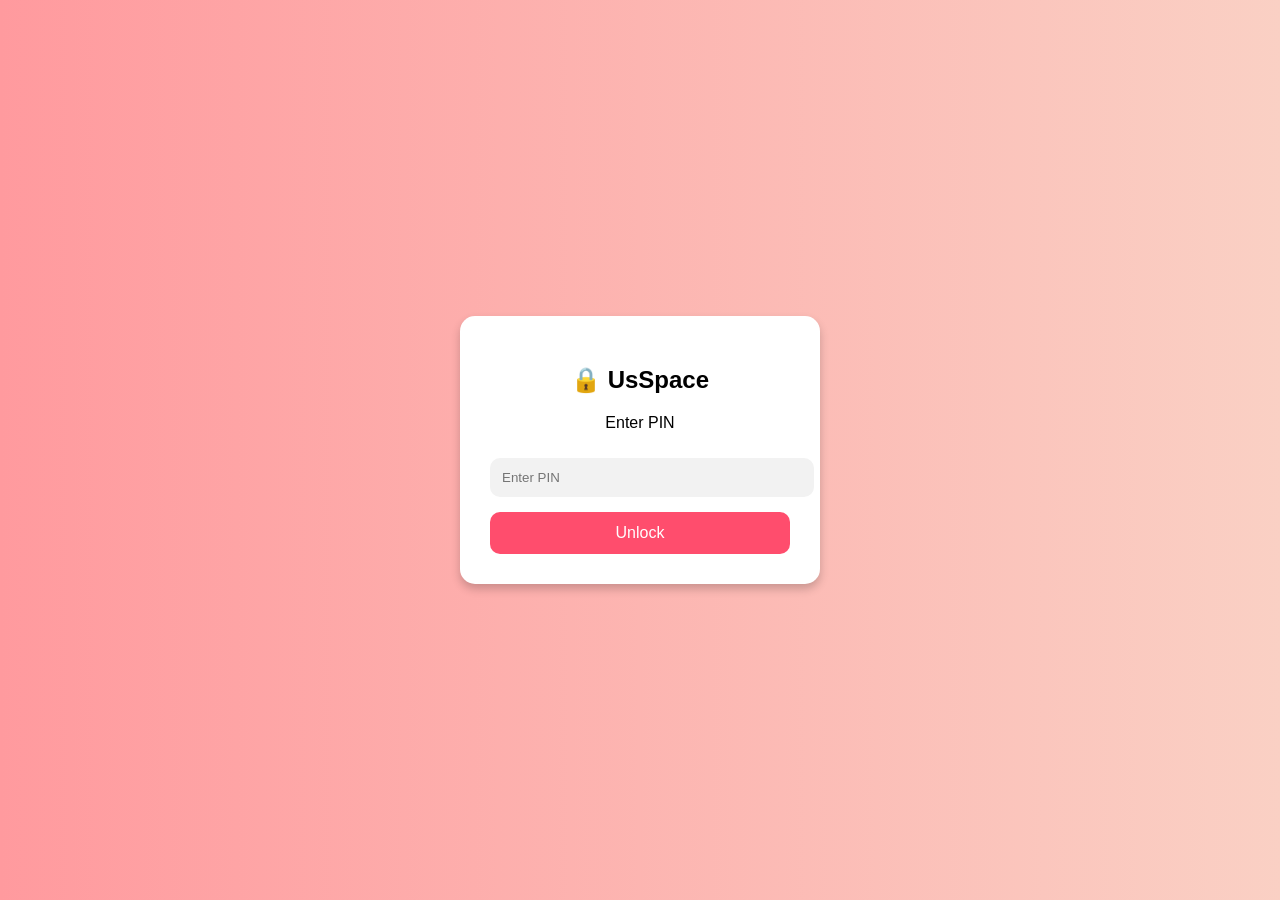
<file: index.html>
<!DOCTYPE html>
<html>
<head>
    <title>UsSpace Login 💜</title>

    <style>
        body {
            margin: 0;
            font-family: Arial;
            background: linear-gradient(to right,#ff9a9e,#fad0c4);

            display: flex;
            justify-content: center;
            align-items: center;
            height: 100vh;
        }

        .box {
            background: white;
            padding: 30px;
            border-radius: 15px;
            text-align: center;
            width: 80%;
            max-width: 300px;
            box-shadow: 0 5px 10px rgba(0,0,0,0.2);
        }

        input {
            width: 100%;
            padding: 12px;
            margin-top: 10px;
            border-radius: 10px;
            border: none;
            background: #f2f2f2;
        }

        button {
            width: 100%;
            margin-top: 15px;
            padding: 12px;
            background: #ff4d6d;
            color: white;
            border: none;
            border-radius: 10px;
            font-size: 16px;
        }
    </style>
</head>

<body>

<div class="box">
    <h2>🔒 UsSpace</h2>
    <p>Enter PIN</p>

    <input type="password" id="pin" placeholder="Enter PIN">

    <button onclick="login()">Unlock</button>
</div>

<script>
let correctPin = "1234";

function login(){
    let pin = document.getElementById("pin").value;

    if(pin === correctPin){
        window.location.href = "home.html";
    } else {
        alert("Wrong PIN ❌");
    }
}
</script>

</body>
</html>
</file>
